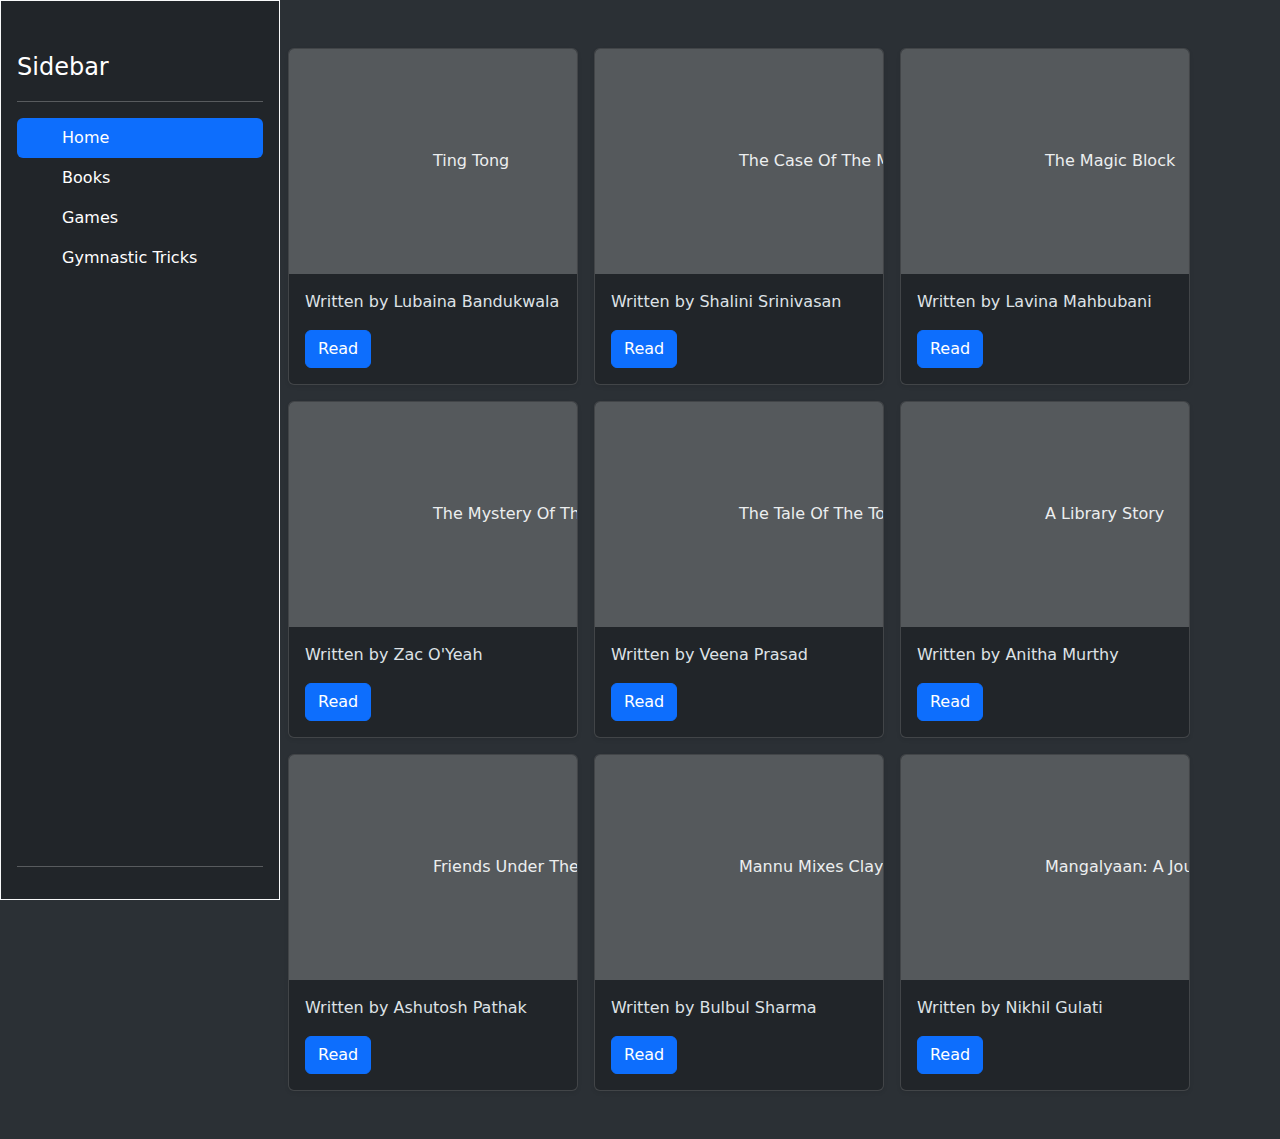
<file: books.html>
<!DOCTYPE html>
<html lang="en" data-bs-theme="dark">
<head>
    <meta charset="UTF-8">
    <meta name="viewport" content="width=device-width, initial-scale=1.0">
    <title>Books</title>
    <link href="https://cdn.jsdelivr.net/npm/bootstrap@5.3.3/dist/css/bootstrap.min.css" rel="stylesheet" integrity="sha384-QWTKZyjpPEjISv5WaRU9OFeRpok6YctnYmDr5pNlyT2bRjXh0JMhjY6hW+ALEwIH" crossorigin="anonymous">
</head>
<body>
    <div class="d-flex flex-column flex-shrink-0 p-3 text-bg-dark float-start border border-light" style="width: 280px; height: 100vh;" >
        <svg class="bi pe-none me-2" width="40" height="32"><use xlink:href="#bootstrap"></use></svg>
        <span class="fs-4">Sidebar</span>
      </a>
      <hr>
      <ul class="nav nav-pills flex-column mb-auto">
        <li class="nav-item">
          <a href="./index.html" class="nav-link active" aria-current="page">
            <svg class="bi pe-none me-2" width="16" height="16"><use xlink:href="#home"></use></svg>
            Home
          </a>
        </li>
        <li>
          <a href="./books.html" class="nav-link text-white">
            <svg class="bi pe-none me-2" width="16" height="16"><use xlink:href="#speedometer2"></use></svg>
            Books
          </a>
        </li>
        <li>
          <a href="./games.html" class="nav-link text-white">
            <svg class="bi pe-none me-2" width="16" height="16"><use xlink:href="#table"></use></svg>
            Games
          </a>
        </li>
        <li>
          <a href="./gymnastics.html" class="nav-link text-white">
            <svg class="bi pe-none me-2" width="16" height="16"><use xlink:href="#grid"></use></svg>
            Gymnastic Tricks
          </a>
        </li>
      </ul>
      <hr>
    </div>

    <div class="album py-5 bg-body-tertiary">
        <div class="container">
    
          <div class="row row-cols-1 row-cols-sm-2 row-cols-md-3 g-3">
            <div class="col">
              <div class="card shadow-sm">
                <svg class="bd-placeholder-img card-img-top" width="100%" height="225" xmlns="http://www.w3.org/2000/svg" role="img" aria-label="Placeholder: Thumbnail" preserveAspectRatio="xMidYMid slice" focusable="false"><title>Placeholder</title><rect width="100%" height="100%" fill="#55595c"></rect><text x="50%" y="50%" fill="#eceeef" dy=".3em">Ting Tong</text></svg>
                <div class="card-body">
                  <p class="card-text"><font style="vertical-align: inherit;"><font style="vertical-align: inherit;">Written by Lubaina Bandukwala</font></font></p>
                  <div class="d-flex justify-content-between align-items-center">
                    <div class="btn-group">
                      <a class="btn btn-primary" href="https://storyweaver.org.in/en/stories/15458-ting-tong" role="button">Read</a>
                    </div>
                    <small class="text-body-secondary"><font style="vertical-align: inherit;"><font style="vertical-align: inherit;"></font></font></small>
                  </div>
                </div>
              </div>
            </div>
            <div class="col">
              <div class="card shadow-sm">
                <svg class="bd-placeholder-img card-img-top" width="100%" height="225" xmlns="http://www.w3.org/2000/svg" role="img" aria-label="Placeholder: Thumbnail" preserveAspectRatio="xMidYMid slice" focusable="false"><title>Placeholder</title><rect width="100%" height="100%" fill="#55595c"></rect><text x="50%" y="50%" fill="#eceeef" dy=".3em">The Case Of The Missing Water</text></svg>
                <div class="card-body">
                  <p class="card-text"><font style="vertical-align: inherit;"><font style="vertical-align: inherit;">Written by Shalini Srinivasan</font></font></p>
                  <div class="d-flex justify-content-between align-items-center">
                    <div class="btn-group">
                      <a class="btn btn-primary" href="https://storyweaver.org.in/en/stories/34911-the-case-of-the-missing-water" role="button">Read</a>
                    </div>
                    <small class="text-body-secondary"><font style="vertical-align: inherit;"><font style="vertical-align: inherit;"></font></font></small>
                  </div>
                </div>
              </div>
            </div>
            <div class="col">
              <div class="card shadow-sm">
                <svg class="bd-placeholder-img card-img-top" width="100%" height="225" xmlns="http://www.w3.org/2000/svg" role="img" aria-label="Placeholder: Thumbnail" preserveAspectRatio="xMidYMid slice" focusable="false"><title>Placeholder</title><rect width="100%" height="100%" fill="#55595c"></rect><text x="50%" y="50%" fill="#eceeef" dy=".3em">The Magic Block</text></svg>
                <div class="card-body">
                  <p class="card-text"><font style="vertical-align: inherit;"><font style="vertical-align: inherit;">Written by Lavina Mahbubani</font></font></p>
                  <div class="d-flex justify-content-between align-items-center">
                    <div class="btn-group">
                      <a class="btn btn-primary" href="https://storyweaver.org.in/en/stories/26650-the-magic-block" role="button">Read</a>
                    </div>
                    <small class="text-body-secondary"><font style="vertical-align: inherit;"><font style="vertical-align: inherit;"></font></font></small>
                  </div>
                </div>
              </div>
            </div>
    
            <div class="col">
              <div class="card shadow-sm">
                <svg class="bd-placeholder-img card-img-top" width="100%" height="225" xmlns="http://www.w3.org/2000/svg" role="img" aria-label="Placeholder: Thumbnail" preserveAspectRatio="xMidYMid slice" focusable="false"><title>Placeholder</title><rect width="100%" height="100%" fill="#55595c"></rect><text x="50%" y="50%" fill="#eceeef" dy=".3em">The Mystery Of The Cyber Friend</text></svg>
                <div class="card-body">
                  <p class="card-text"><font style="vertical-align: inherit;"><font style="vertical-align: inherit;">Written by Zac O'Yeah</font></font></p>
                  <div class="d-flex justify-content-between align-items-center">
                    <div class="btn-group">
                      <a class="btn btn-primary" href="https://storyweaver.org.in/en/stories/50835-the-mystery-of-the-cyber-friend" role="button">Read</a>
                    </div>
                    <small class="text-body-secondary"><font style="vertical-align: inherit;"><font style="vertical-align: inherit;"></font></font></small>
                  </div>
                </div>
              </div>
            </div>
            <div class="col">
              <div class="card shadow-sm">
                <svg class="bd-placeholder-img card-img-top" width="100%" height="225" xmlns="http://www.w3.org/2000/svg" role="img" aria-label="Placeholder: Thumbnail" preserveAspectRatio="xMidYMid slice" focusable="false"><title>Placeholder</title><rect width="100%" height="100%" fill="#55595c"></rect><text x="50%" y="50%" fill="#eceeef" dy=".3em">The Tale Of The Toilet</text></svg>
                <div class="card-body">
                  <p class="card-text"><font style="vertical-align: inherit;"><font style="vertical-align: inherit;">Written by Veena Prasad</font></font></p>
                  <div class="d-flex justify-content-between align-items-center">
                    <div class="btn-group">
                      <a class="btn btn-primary" href="https://storyweaver.org.in/en/stories/13518-the-tale-of-the-toilet?mode=read" role="button">Read</a>
                    </div>
                    <small class="text-body-secondary"><font style="vertical-align: inherit;"><font style="vertical-align: inherit;"></font></font></small>
                  </div>
                </div>
              </div>
            </div>
            <div class="col">
              <div class="card shadow-sm">
                <svg class="bd-placeholder-img card-img-top" width="100%" height="225" xmlns="http://www.w3.org/2000/svg" role="img" aria-label="Placeholder: Thumbnail" preserveAspectRatio="xMidYMid slice" focusable="false"><title>Placeholder</title><rect width="100%" height="100%" fill="#55595c"></rect><text x="50%" y="50%" fill="#eceeef" dy=".3em">A Library Story</text></svg>
                <div class="card-body">
                  <p class="card-text"><font style="vertical-align: inherit;"><font style="vertical-align: inherit;">Written by Anitha Murthy</font></font></p>
                  <div class="d-flex justify-content-between align-items-center">
                    <div class="btn-group">
                      <a class="btn btn-primary" href="https://storyweaver.org.in/en/stories/337877-a-library-story" role="button">Read</a>
                    </div>
                    <small class="text-body-secondary"><font style="vertical-align: inherit;"><font style="vertical-align: inherit;"></font></font></small>
                  </div>
                </div>
              </div>
            </div>
    
            <div class="col">
              <div class="card shadow-sm">
                <svg class="bd-placeholder-img card-img-top" width="100%" height="225" xmlns="http://www.w3.org/2000/svg" role="img" aria-label="Placeholder: Thumbnail" preserveAspectRatio="xMidYMid slice" focusable="false"><title>Placeholder</title><rect width="100%" height="100%" fill="#55595c"></rect><text x="50%" y="50%" fill="#eceeef" dy=".3em">Friends Under The Summer Sun</text></svg>
                <div class="card-body">
                  <p class="card-text"><font style="vertical-align: inherit;"><font style="vertical-align: inherit;">Written by Ashutosh Pathak</font></font></p>
                  <div class="d-flex justify-content-between align-items-center">
                    <div class="btn-group">
                      <a class="btn btn-primary" href="https://storyweaver.org.in/en/stories/92168-friends-under-the-summer-sun" role="button">Read</a>
                    </div>
                    <small class="text-body-secondary"><font style="vertical-align: inherit;"><font style="vertical-align: inherit;"></font></font></small>
                  </div>
                </div>
              </div>
            </div>
            <div class="col">
              <div class="card shadow-sm">
                <svg class="bd-placeholder-img card-img-top" width="100%" height="225" xmlns="http://www.w3.org/2000/svg" role="img" aria-label="Placeholder: Thumbnail" preserveAspectRatio="xMidYMid slice" focusable="false"><title>Placeholder</title><rect width="100%" height="100%" fill="#55595c"></rect><text x="50%" y="50%" fill="#eceeef" dy=".3em">Mannu Mixes Clay And Sunshine</text></svg>
                <div class="card-body">
                  <p class="card-text"><font style="vertical-align: inherit;"><font style="vertical-align: inherit;">Written by Bulbul Sharma</font></font></p>
                  <div class="d-flex justify-content-between align-items-center">
                    <div class="btn-group">
                      <a class="btn btn-primary" href="https://storyweaver.org.in/en/stories/10098-manu-mixes-clay-and-sunshine" role="button">Read</a>
                    </div>
                    <small class="text-body-secondary"><font style="vertical-align: inherit;"><font style="vertical-align: inherit;"></font></font></small>
                  </div>
                </div>
              </div>
            </div>
            <div class="col">
              <div class="card shadow-sm">
                <svg class="bd-placeholder-img card-img-top" width="100%" height="225" xmlns="http://www.w3.org/2000/svg" role="img" aria-label="Placeholder: Thumbnail" preserveAspectRatio="xMidYMid slice" focusable="false"><title>Placeholder</title><rect width="100%" height="100%" fill="#55595c"></rect><text x="50%" y="50%" fill="#eceeef" dy=".3em">Mangalyaan: A Journey to Mars</text></svg>
                <div class="card-body">
                  <p class="card-text"><font style="vertical-align: inherit;"><font style="vertical-align: inherit;">Written by Nikhil Gulati</font></font></p>
                  <div class="d-flex justify-content-between align-items-center">
                    <div class="btn-group">
                      <a class="btn btn-primary" href="https://storyweaver.org.in/en/stories/114373-mangalyaan-a-journey-to-mars" role="button">Read</a>
                    </div>
                    <small class="text-body-secondary"><font style="vertical-align: inherit;"><font style="vertical-align: inherit;"></font></font></small>
                  </div>
                </div>
              </div>
            </div>
          </div>
        </div>
      </div>
    <script src="https://cdn.jsdelivr.net/npm/bootstrap@5.3.3/dist/js/bootstrap.bundle.min.js" integrity="sha384-YvpcrYf0tY3lHB60NNkmXc5s9fDVZLESaAA55NDzOxhy9GkcIdslK1eN7N6jIeHz" crossorigin="anonymous"></script>   
</body>
</html>
</file>
